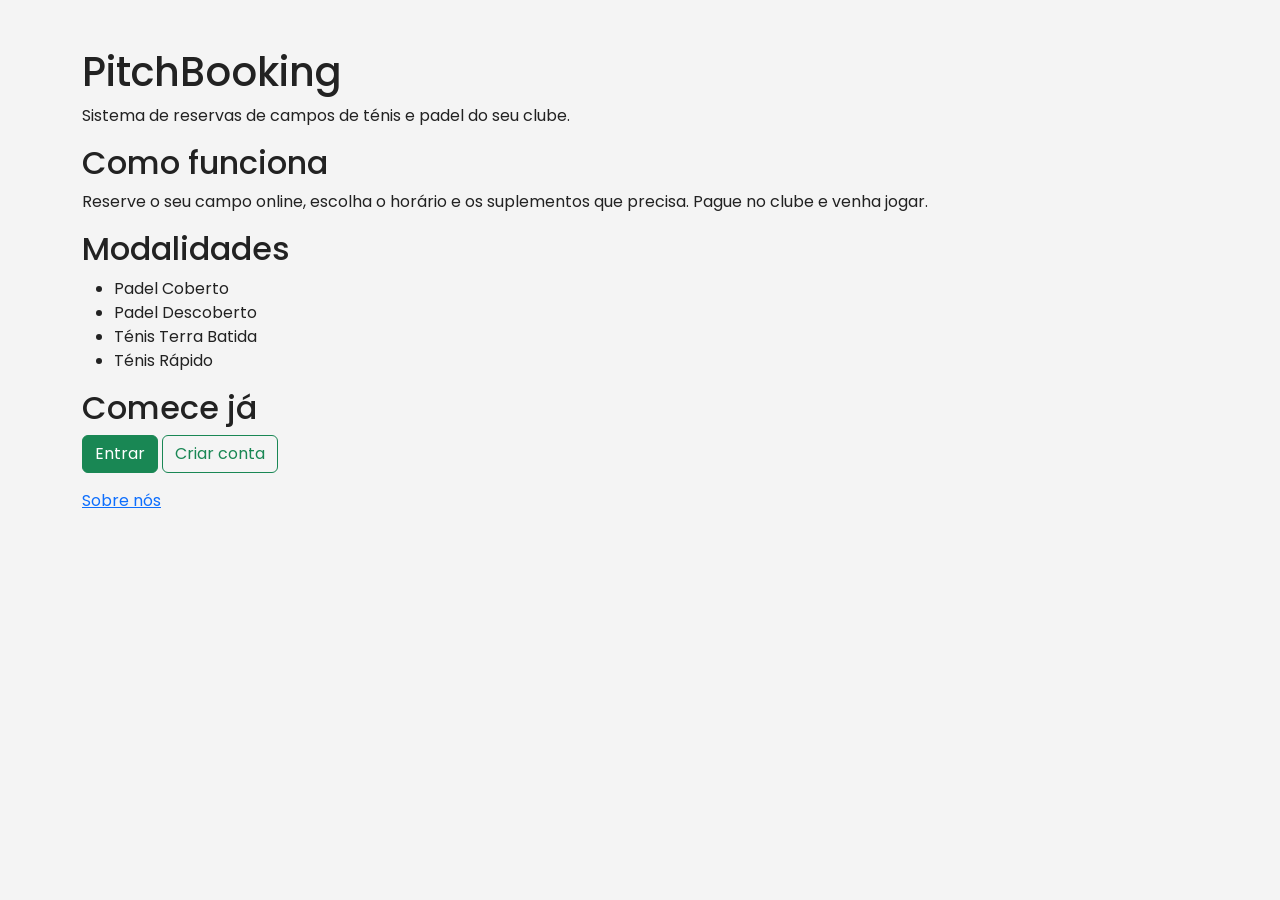
<file: frontend/index.html>
<!DOCTYPE html>
<html lang="pt">

<head>
    <meta charset="utf-8">
    <title>PitchBooking - Reserva de Campos</title>
    <link rel="preconnect" href="https://fonts.googleapis.com">
    <link href="https://fonts.googleapis.com/css2?family=Poppins:wght@400;600;700&display=swap" rel="stylesheet">
    <link href="https://cdn.jsdelivr.net/npm/bootstrap@5.3.3/dist/css/bootstrap.min.css" rel="stylesheet">
    <link rel="stylesheet" href="../css/style.css">
</head>

<body>
    <div class="container my-5">
        <h1>PitchBooking</h1>
        <p>Sistema de reservas de campos de ténis e padel do seu clube.</p>

        <h2>Como funciona</h2>
        <p>Reserve o seu campo online, escolha o horário e os suplementos que precisa. Pague no clube e venha jogar.</p>

        <h2>Modalidades</h2>
        <ul>
            <li>Padel Coberto</li>
            <li>Padel Descoberto</li>
            <li>Ténis Terra Batida</li>
            <li>Ténis Rápido</li>
        </ul>

        <h2>Comece já</h2>
        <p>
            <a href="login.html" class="btn btn-success">Entrar</a>
            <a href="registro.html" class="btn btn-outline-success">Criar conta</a>
        </p>

        <p><a href="sobre.html">Sobre nós</a></p>
    </div>
</body>

</html>
</file>
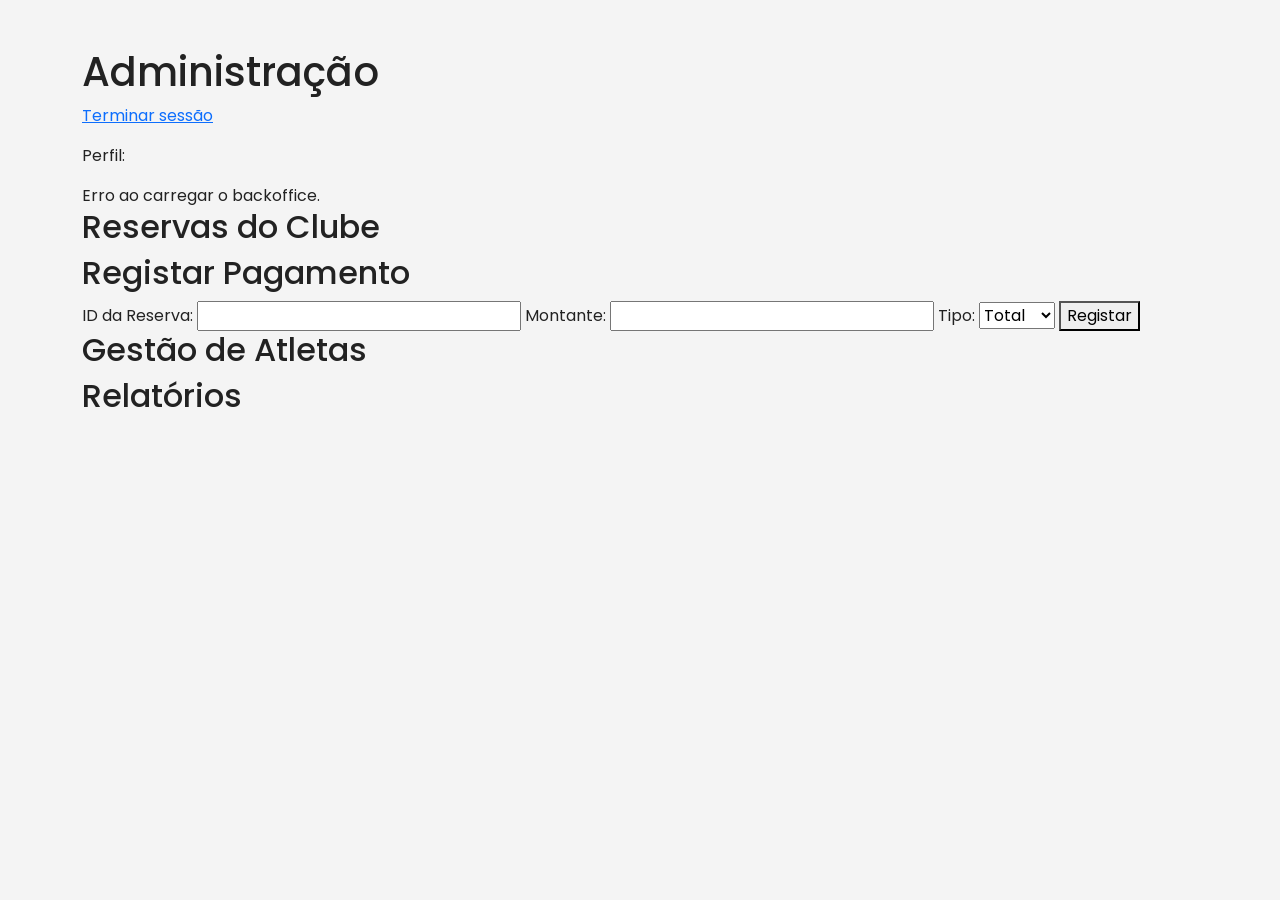
<file: frontend/backoffice.html>
<!DOCTYPE html>
<html lang="pt">

<head>
    <meta charset="utf-8">
    <title>Backoffice - PitchBooking</title>
    <link rel="preconnect" href="https://fonts.googleapis.com">
    <link href="https://fonts.googleapis.com/css2?family=Poppins:wght@400;600;700&display=swap" rel="stylesheet">
    <link href="https://cdn.jsdelivr.net/npm/bootstrap@5.3.3/dist/css/bootstrap.min.css" rel="stylesheet">
    <link rel="stylesheet" href="../css/style.css">
</head>

<body>
    <div class="container my-5">
        <h1>Administração</h1>
        <nav class="mb-3">
            <a href="../backend/logout.php">Terminar sessão</a>
        </nav>
        <p>Perfil: <strong><span id="perfil"></span></strong></p>

        <div id="menu"></div>
        <h2 id="reservas">Reservas do Clube</h2>
        <div id="lista-reservas-bo"></div>
        <h2 id="pagamentos">Registar Pagamento</h2>
        <div>
            <label>ID da Reserva:</label>
            <input type="number" id="pag-reserva">
            <label>Montante:</label>
            <input type="number" id="pag-montante" step="0.01">
            <label>Tipo:</label>
            <select id="pag-tipo">
            <option value="total">Total</option>
            <option value="parcial">Parcial</option>
        </select>
            <button onclick="registarPagamento()">Registar</button>
            <span id="pag-msg"></span>
        </div>

        <h2 id="atletas">Gestão de Atletas</h2>
        <div id="lista-atletas"></div>

        <div id="bloco-campos" style="display:none">
            <h2 id="campos">Gestão de Campos</h2>
            <div id="seccao-campos"></div>
        </div>

        <h2 id="relatorios">Relatórios</h2>
        <div id="seccao-relatorios"></div>

    </div>

    <script>
        fetch('../backend/user.php')
            .then(res => res.json())
            .then(info => {
                const role = info.dados.role;
                document.getElementById('perfil').textContent = role;

                const menu = document.getElementById('menu');

                // Funcionalidades comuns a gestor e rececionista
                let html = `
                    <h2>Operações</h2>
                    <ul>
                        <li><a href="#reservas">Gerir reservas</a></li>
                        <li><a href="#pagamentos">Registar pagamentos</a></li>
                        <li><a href="#atletas">Gerir atletas</a></li>
                        <li><a href="#relatorios">Relatórios</a></li>
                    </ul>`;

                // Só o gestor vê a gestão de campos e preços
                if (role === 'gestor') {
                    html += `
                        <h2>Apenas Gestor</h2>
                        <ul>
                            <li><a href="#campos">Gerir campos e preços</a></li>
                        </ul>`;
                }

                menu.innerHTML = html;

                // Carrega as reservas do clube
                carregarReservas();
                carregarAtletas();
                carregarRelatorios();
                if (role === 'gestor') {
                    document.getElementById('bloco-campos').style.display = 'block';
                    carregarCampos();
                }



            })
            .catch(err => {
                document.getElementById('menu').innerHTML = 'Erro ao carregar o backoffice.';
            });

        function carregarReservas() {
            fetch('../backend/reserva.php?acao=listar')
                .then(res => res.json())
                .then(reservas => {
                    const div = document.getElementById('lista-reservas-bo');
                    if (reservas.length === 0) {
                        div.innerHTML = '<p>Não há reservas.</p>';
                        return;
                    }
                    let html = '<table class="table table-bordered"><tr><th>ID</th><th>Atleta</th><th>Campo</th><th>Data</th><th>Hora</th><th>Total</th><th>Estado</th><th>Check-in</th><th>Ações</th></tr>';
                    reservas.forEach(r => {
                        html += `<tr>
                             <td>${r.id}</td>
                            <td>${r.atleta}</td>
                            <td>${formatarTipo(r.tipo_campo)} (${r.identificador})</td>
                            <td>${r.data_jogo}</td>
                            <td>${r.hora_inicio} - ${r.hora_fim}</td>
                            <td>${r.valor_total}€</td>
                            <td>${r.estado}</td>
                            <td>${r.check_in == 1 ? 'Sim' : 'Não'}</td>
                            <td>
                                <button onclick="cancelarReserva(${r.id})">Cancelar</button>
                                <button onclick="fazerCheckin(${r.id})">Check-in</button>
                            </td>
                        </tr>`;
                    });
                    html += '</table>';
                    div.innerHTML = html;
                });
        }

        function cancelarReserva(id) {
            const dados = new FormData();
            dados.append('acao', 'cancelar');
            dados.append('reserva_id', id);
            fetch('../backend/reserva.php', {
                    method: 'POST',
                    body: dados
                })
                .then(res => res.text())
                .then(() => carregarReservas());
        }

        function fazerCheckin(id) {
            const dados = new FormData();
            dados.append('acao', 'checkin');
            dados.append('reserva_id', id);
            fetch('../backend/reserva.php', {
                    method: 'POST',
                    body: dados
                })
                .then(res => res.text())
                .then(() => carregarReservas());
        }

        function registarPagamento() {
            const dados = new FormData();
            dados.append('reserva_id', document.getElementById('pag-reserva').value);
            dados.append('montante', document.getElementById('pag-montante').value);
            dados.append('tipo', document.getElementById('pag-tipo').value);
            fetch('../backend/pagamento.php', {
                    method: 'POST',
                    body: dados
                })
                .then(res => res.text())
                .then(msg => {
                    document.getElementById('pag-msg').textContent = msg;
                });
        }

        function carregarAtletas() {
            fetch('../backend/user.php?acao=listar_atletas')
                .then(res => res.json())
                .then(atletas => {
                    const div = document.getElementById('lista-atletas');
                    let html = '<table class="table table-bordered"><tr><th>Nome</th><th>Email</th><th>Documento</th><th>Estado</th><th>Docs</th><th>Ações</th></tr>';
                    atletas.forEach(a => {
                        html += `<tr>
                            <td>${a.nome}</td>
                            <td>${a.email}</td>
                            <td>${a.tipo_doc} - ${a.num_doc}</td>
                            <td>${a.estado}</td>
                            <td>${a.docs_verificados == 1 ? 'Sim' : 'Não'}</td>
                            <td>
                                <button onclick="verificarDocs(${a.id})">Verificar docs</button>
                                <button onclick="alterarEstado(${a.id}, '${a.estado == 'ativo' ? 'inativo' : 'ativo'}')">${a.estado == 'ativo' ? 'Inativar' : 'Ativar'}</button>
                            </td>
                        </tr>`;
                    });
                    html += '</table>';
                    div.innerHTML = html;
                });
        }

        function verificarDocs(id) {
            const dados = new FormData();
            dados.append('acao', 'verificar_docs');
            dados.append('atleta_id', id);
            fetch('../backend/user.php', {
                    method: 'POST',
                    body: dados
                })
                .then(res => res.json())
                .then(() => carregarAtletas());
        }

        function alterarEstado(id, novoEstado) {
            const dados = new FormData();
            dados.append('acao', 'alterar_estado');
            dados.append('atleta_id', id);
            dados.append('estado', novoEstado);
            fetch('../backend/user.php', {
                    method: 'POST',
                    body: dados
                })
                .then(res => res.json())
                .then(() => carregarAtletas());
        }

        function carregarCampos() {
            fetch('../backend/campos.php?acao=listar_todos')
                .then(res => res.json())
                .then(campos => {
                    const div = document.getElementById('seccao-campos');
                    let html = '<table class="table table-bordered"><tr><th>ID</th><th>Identificador</th><th>Tipo</th><th>Preço</th><th>Luz</th><th>Material</th><th>Estado</th><th>Ações</th></tr>';
                    campos.forEach(c => {
                        html += `<tr>
                            <td>${c.id}</td>
                            <td>${c.identificador}</td>
                            <td>${formatarTipo(c.tipo_campo)}</td>
                            <td>${c.preco_base}€</td>
                            <td>${c.custo_luz}€</td>
                            <td>${c.custo_material}€</td>
                            <td>${c.estado}</td>
                            <td><button onclick="apagarCampo(${c.id})">Apagar</button></td>
                        </tr>`;
                    });
                    html += '</table>';
                    html += `
                        <h3>Adicionar Campo</h3>
                        <input id="c-id" placeholder="Identificador (ex: PAD-04)">
                        <select id="c-tipo">
                            <option value="padel_coberto">Pádel Coberto</option>
                            <option value="padel_descoberto">Pádel Descoberto</option>
                            <option value="tenis_terra">Ténis Terra</option>
                            <option value="tenis_rapido">Ténis Rápido</option>
                        </select>
                        <input id="c-desc" placeholder="Descrição">
                        <input id="c-preco" type="number" step="0.01" placeholder="Preço base">
                        <input id="c-luz" type="number" step="0.01" placeholder="Custo luz">
                        <input id="c-material" type="number" step="0.01" placeholder="Custo material">
                        <button onclick="criarCampo()">Criar</button>`;
                    div.innerHTML = html;
                });
        }

        function apagarCampo(id) {
            const dados = new FormData();
            dados.append('acao', 'apagar');
            dados.append('id', id);
            fetch('../backend/campos.php', {
                    method: 'POST',
                    body: dados
                })
                .then(res => res.json())
                .then(() => carregarCampos());
        }

        function criarCampo() {
            const dados = new FormData();
            dados.append('acao', 'criar');
            dados.append('identificador', document.getElementById('c-id').value);
            dados.append('tipo_campo', document.getElementById('c-tipo').value);
            dados.append('descricao', document.getElementById('c-desc').value);
            dados.append('preco_base', document.getElementById('c-preco').value);
            dados.append('custo_luz', document.getElementById('c-luz').value);
            dados.append('custo_material', document.getElementById('c-material').value);
            fetch('../backend/campos.php', {
                    method: 'POST',
                    body: dados
                })
                .then(res => res.json())
                .then(() => carregarCampos());
        }

        function carregarRelatorios() {
            fetch('../backend/reserva.php?acao=relatorios')
                .then(res => res.json())
                .then(rel => {
                    const div = document.getElementById('seccao-relatorios');
                    let html = '';

                    // Taxa de ocupação
                    const ocupacao = rel.total_campos > 0 ?
                        Math.round((rel.reservas_ativas / rel.total_campos) * 100) :
                        0;
                    html += `<h3>Taxa de Ocupação</h3>
                        <p>${rel.reservas_ativas} reservas ativas em ${rel.total_campos} campos (${ocupacao}%)</p>`;

                    // Estado das reservas
                    html += '<h3>Estado das Reservas</h3><ul>';
                    rel.por_estado.forEach(e => {
                        html += `<li>${e.estado}: ${e.total}</li>`;
                    });
                    html += '</ul>';

                    // Receita por modalidade
                    html += '<h3>Receita por Modalidade</h3><ul>';
                    if (rel.por_modalidade.length === 0) {
                        html += '<li>Sem pagamentos registados.</li>';
                    } else {
                        rel.por_modalidade.forEach(m => {
                            html += `<li>${formatarTipo(m.tipo_campo)}: ${m.total}€</li>`;
                        });
                    }
                    html += '</ul>';

                    div.innerHTML = html;
                });
        }

        function formatarTipo(t) {
            return t.replace('_', ' ').replace(/\b\w/g, l => l.toUpperCase());
        }
    </script>
</body>

</html>
</file>
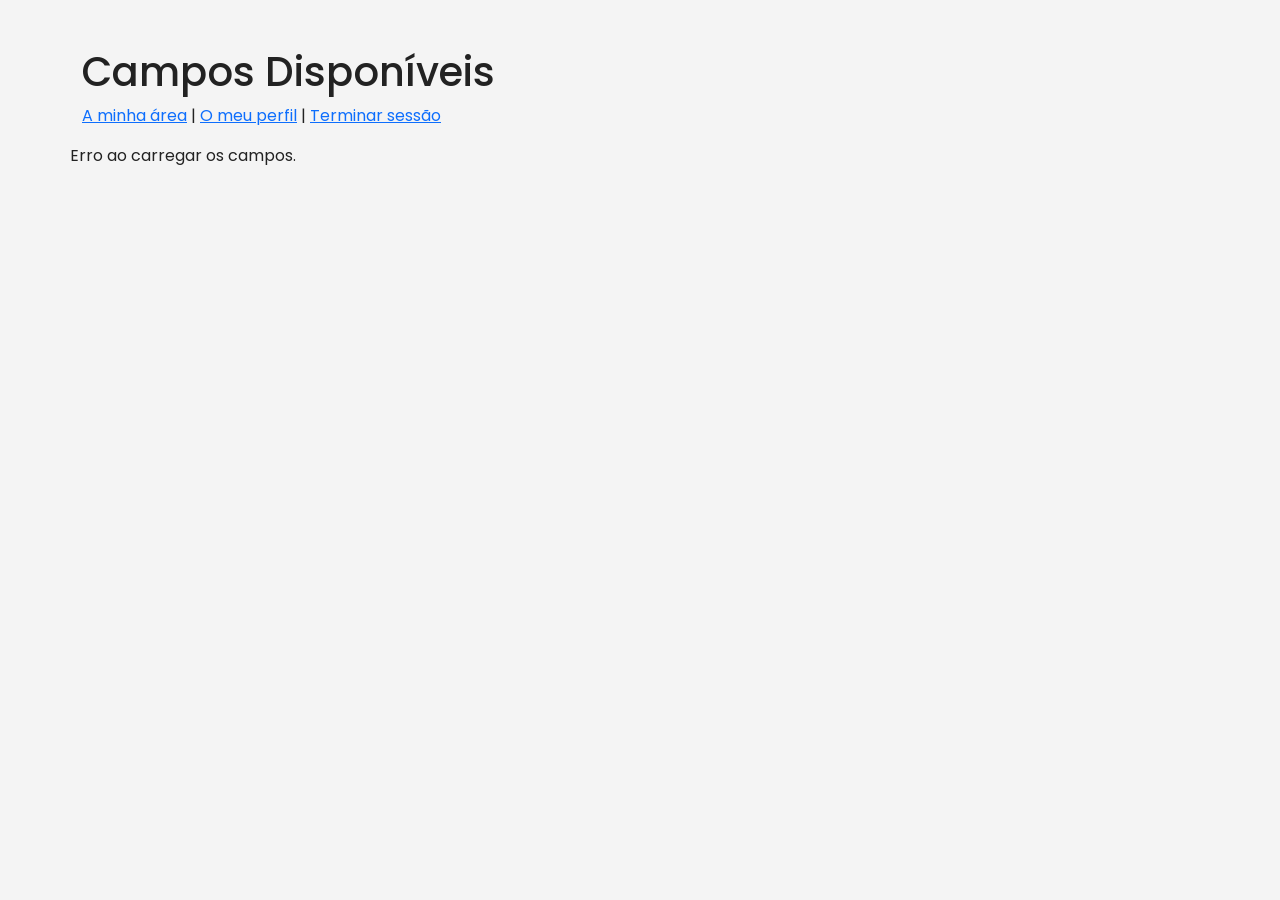
<file: frontend/campos.html>
<!DOCTYPE html>
<html lang="pt">

<head>
    <meta charset="utf-8">
    <title>Reservar Campo - PitchBooking</title>
    <link rel="preconnect" href="https://fonts.googleapis.com">
    <link href="https://fonts.googleapis.com/css2?family=Poppins:wght@400;600;700&display=swap" rel="stylesheet">
    <link href="https://cdn.jsdelivr.net/npm/bootstrap@5.3.3/dist/css/bootstrap.min.css" rel="stylesheet">
    <link rel="stylesheet" href="../css/style.css">
</head>

<body>
    <div class="container my-5">
        <h1>Campos Disponíveis</h1>
        <nav class="mb-3">
            <a href="userdashboard.html">A minha área</a> |
            <a href="perfil.html">O meu perfil</a> |
            <a href="../backend/logout.php">Terminar sessão</a>
        </nav>

        <div id="lista-campos" class="row ">

        </div>


        <script>
            fetch('../backend/campos.php')
                .then(res => res.json())
                .then(campos => {
                    const div = document.getElementById('lista-campos');
                    campos.forEach(campo => {
                        div.innerHTML += `
                        <div class="col-md-6 mb-3">
                            <div class="card p-3">
                               <h3>${formatarTipo(campo.tipo_campo)}</h3>
                            <p>Preço base: ${campo.preco}€</p>
                            <p>Luz: ${campo.luz}€ | Material: ${campo.material}€</p>
                            <a href="reserva.html?tipo=${campo.tipo_campo}" class="btn btn-success">Reservar</a>
                        </div>
                          </div>`;
                    });
                })
                .catch(err => {
                    document.getElementById('lista-campos').innerHTML = 'Erro ao carregar os campos.';
                });

            function formatarTipo(t) {
                return t.replace(/_/g, ' ').replace(/\b\w/g, l => l.toUpperCase());
            }
        </script>
    </div>
</body>

</html>
</file>
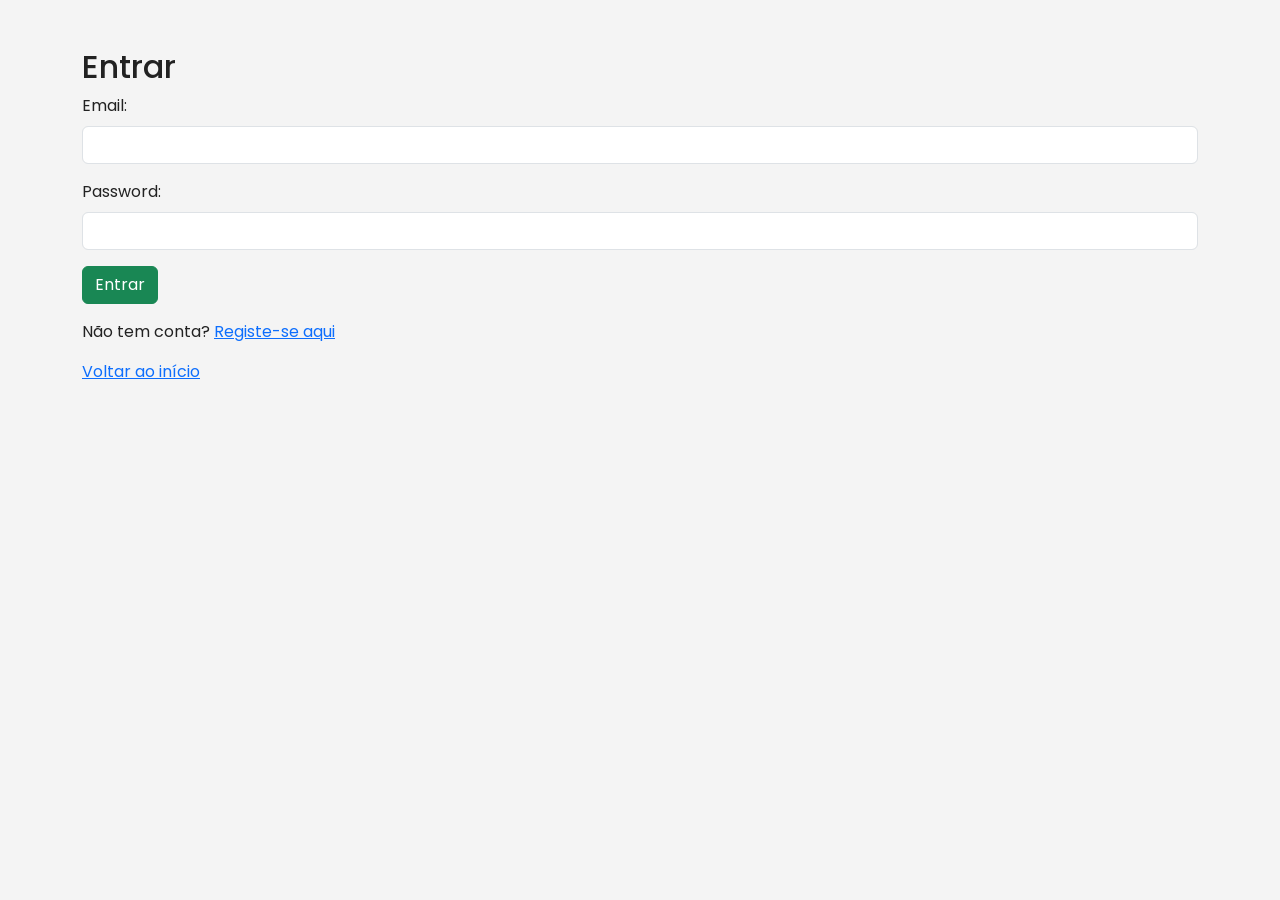
<file: frontend/login.html>
<!DOCTYPE html>
<html lang="pt">

<head>
    <meta charset="utf-8">
    <title>Login - PitchBooking</title>
    <link rel="preconnect" href="https://fonts.googleapis.com">
    <link href="https://fonts.googleapis.com/css2?family=Poppins:wght@400;600;700&display=swap" rel="stylesheet">
    <link href="https://cdn.jsdelivr.net/npm/bootstrap@5.3.3/dist/css/bootstrap.min.css" rel="stylesheet">
    <link rel="stylesheet" href="../css/style.css">
</head>

<body>
    <div class="container my-5">
        <h2>Entrar</h2>

        <form action="../backend/login.php" method="post">
            <div class="mb-3">
                <label class="form-label">Email:</label>
                <input type="email" name="email" class="form-control" required>
            </div>

            <div class="mb-3">
                <label class="form-label">Password:</label>
                <input type="password" name="password" class="form-control" required>
            </div>

            <button type="submit" class="btn btn-success">Entrar</button>

        </form>
        <p class="mt-3">Não tem conta? <a href="registro.html">Registe-se aqui</a></p>
        <p><a href="index.html">Voltar ao início</a></p>

    </div>
</body>

</html>
</file>
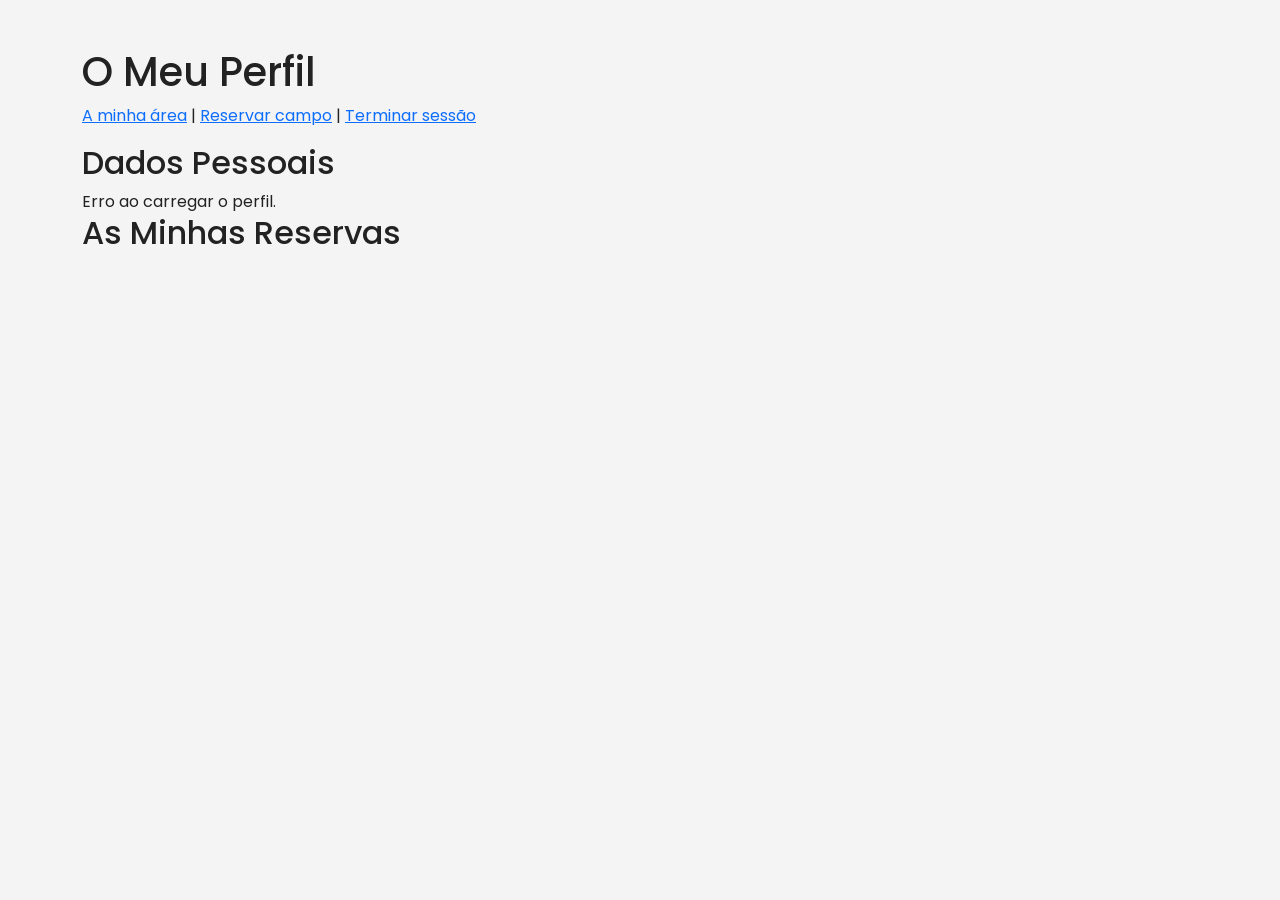
<file: frontend/perfil.html>
<!DOCTYPE html>
<html lang="pt">

<head>
    <meta charset="utf-8">
    <title>O Meu Perfil - PitchBooking</title>
    <link rel="preconnect" href="https://fonts.googleapis.com">
    <link href="https://fonts.googleapis.com/css2?family=Poppins:wght@400;600;700&display=swap" rel="stylesheet">
    <link href="https://cdn.jsdelivr.net/npm/bootstrap@5.3.3/dist/css/bootstrap.min.css" rel="stylesheet">
    <link rel="stylesheet" href="../css/style.css">
</head>

<body>

    <div class="container my-5">

        <h1>O Meu Perfil</h1>
        <nav class="mb-3">
            <a href="userdashboard.html">A minha área</a> |
            <a href="campos.html">Reservar campo</a> |
            <a href="../backend/logout.php">Terminar sessão</a>
        </nav>

        <h2>Dados Pessoais</h2>
        <div id="dados-pessoais"></div>

        <h2>As Minhas Reservas</h2>
        <div id="lista-reservas"></div>

        <script>
            fetch('../backend/user.php')
                .then(res => res.json())
                .then(info => {
                    // Mostra os dados pessoais
                    const d = info.dados;
                    document.getElementById('dados-pessoais').innerHTML = `
                    <p>Nome: ${d.nome}</p>
                    <p>Email: ${d.email}</p>
                    <p>Documento: ${d.tipo_doc} - ${d.num_doc}</p>
                    <p>NIF: ${d.nif ?? 'Não fornecido'}</p>
                    <p>Documentos verificados: ${d.docs_verificados == 1 ? 'Sim' : 'Não'}</p>`;

                    // Mostra as reservas
                    const div = document.getElementById('lista-reservas');
                    if (info.reservas.length === 0) {
                        div.innerHTML = '<p>Ainda não tem reservas.</p>';
                    } else {
                        info.reservas.forEach(r => {
                            div.innerHTML += `
                            <div>
                                <strong>${formatarTipo(r.tipo_campo)}</strong> (${r.identificador})<br>
                                ${r.data_jogo} | ${r.hora_inicio} - ${r.hora_fim}<br>
                                Total: ${r.valor_total}€ | Estado: ${r.estado} |
                                Check-in: ${r.check_in == 1 ? 'Sim' : 'Não'}
                            </div>
                            <hr>`;
                        });
                    }
                })
                .catch(err => {
                    document.getElementById('dados-pessoais').innerHTML = 'Erro ao carregar o perfil.';
                });

            function formatarTipo(t) {
                return t.replace(/_/g, ' ').replace(/\b\w/g, l => l.toUpperCase());
            }
        </script>
    </div>
</body>

</html>
</file>
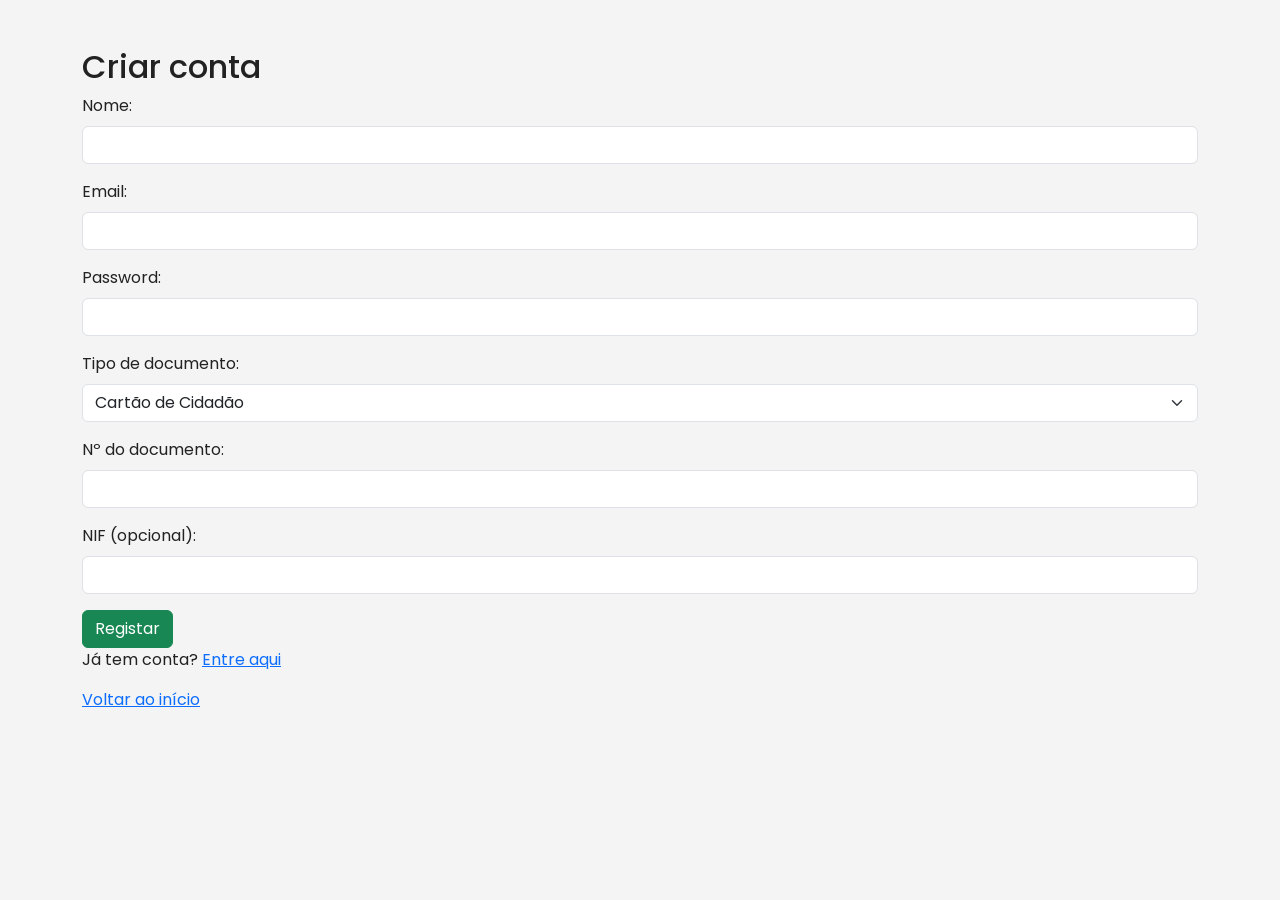
<file: frontend/registro.html>
<!DOCTYPE html>
<html lang="pt">

<head>
    <meta charset="utf-8">
    <title>Registro - PitchBooking</title>
    <link rel="preconnect" href="https://fonts.googleapis.com">
    <link href="https://fonts.googleapis.com/css2?family=Poppins:wght@400;600;700&display=swap" rel="stylesheet">
    <link href="https://cdn.jsdelivr.net/npm/bootstrap@5.3.3/dist/css/bootstrap.min.css" rel="stylesheet">
    <link rel="stylesheet" href="../css/style.css">
</head>

<body>
    <div class="container my-5">
        <h2>Criar conta</h2>

        <form action="../backend/registro.php" method="post">
            <div class="mb-3">
                <label class="form-label">Nome:</label>
                <input type="text" name="nome" class="form-control" required>
            </div>

            <div class="mb-3">
                <label class="form-label">Email:</label>
                <input type="email" name="email" class="form-control" required>
            </div>

            <div class="mb-3">
                <label class="form-label">Password:</label>
                <input type="password" name="password" class="form-control" required>
            </div>

            <div class="mb-3">
                <label class="form-label">Tipo de documento:</label>
                <select name="tipo_doc" class="form-select">
            <option value="cc">Cartão de Cidadão</option>
            <option value="passaporte">Passaporte</option>
            <option value="outro">Outro</option>
        </select>
            </div>

            <div class="mb-3">
                <label class="form-label">Nº do documento:</label>
                <input type="text" name="num_doc" class="form-control" required>
            </div>

            <div class="mb-3">
                <label class="form-label">NIF (opcional):</label>
                <input type="text" name="nif" class="form-control">
            </div>

            <button type="submit" class="btn btn-success">Registar</button>

        </form>
        <p>Já tem conta? <a href="login.html">Entre aqui</a></p>
        <p><a href="index.html">Voltar ao início</a></p>
    </div>
</body>

</html>
</file>
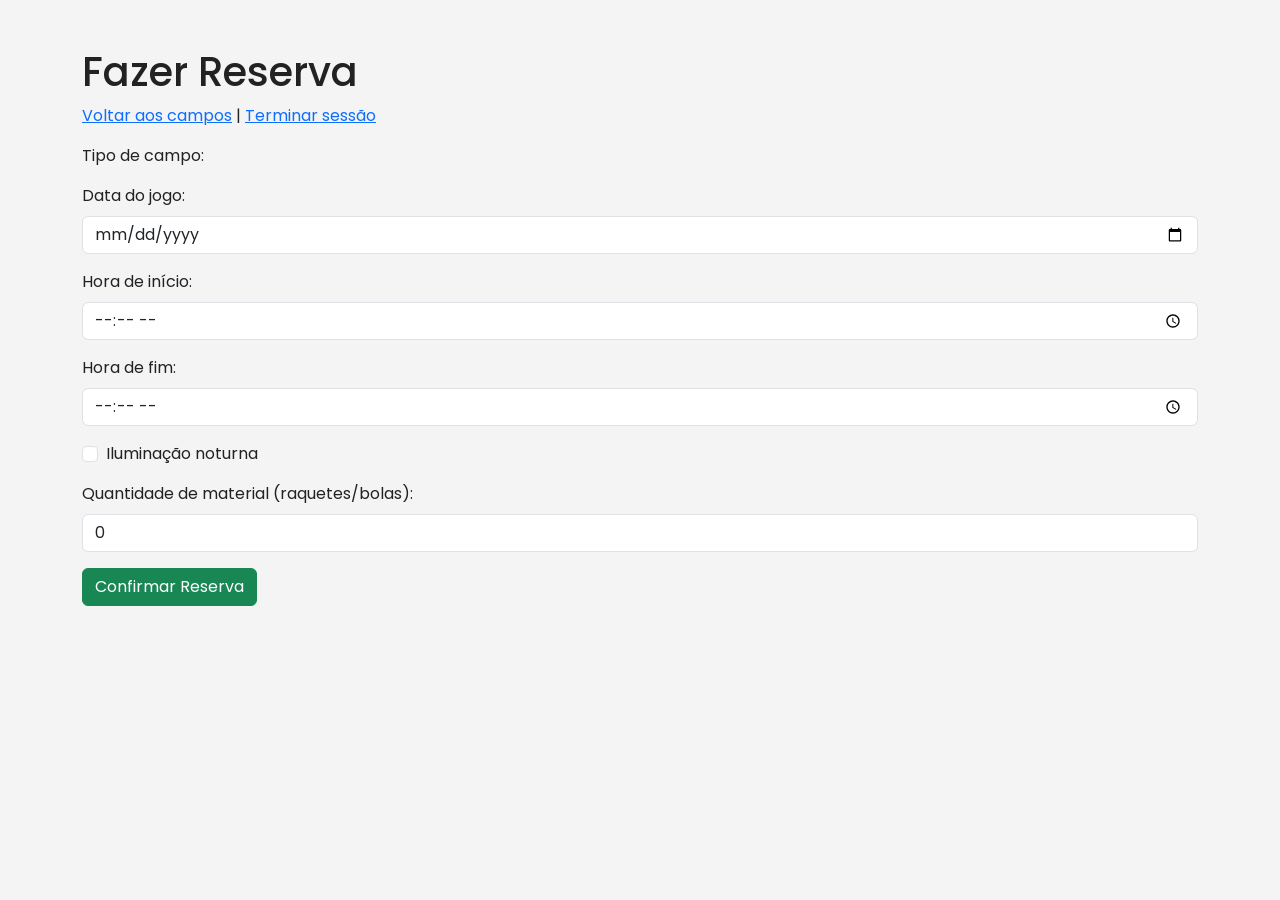
<file: frontend/reserva.html>
<!DOCTYPE html>
<html lang="pt">

<head>
    <meta charset="utf-8">
    <title>Fazer Reserva - PitchBooking</title>
    <link rel="preconnect" href="https://fonts.googleapis.com">
    <link href="https://fonts.googleapis.com/css2?family=Poppins:wght@400;600;700&display=swap" rel="stylesheet">
    <link href="https://cdn.jsdelivr.net/npm/bootstrap@5.3.3/dist/css/bootstrap.min.css" rel="stylesheet">
    <link rel="stylesheet" href="../css/style.css">
</head>

<body>
    <div class="container my-5">
        <h1>Fazer Reserva</h1>
        <nav class="mb-3">
            <a href="campos.html">Voltar aos campos</a> |
            <a href="../backend/logout.php">Terminar sessão</a>
        </nav>

        <p>Tipo de campo: <strong><span id="tipo-campo"></span></strong></p>

        <form action="../backend/reserva.php" method="post">
            <input type="hidden" name="tipo_campo" id="input-tipo">

            <div class="mb-3">
                <label class="form-label">Data do jogo:</label>
                <input type="date" name="data_jogo" class="form-control" required>
            </div>

            <div class="mb-3">
                <label class="form-label">Hora de início:</label>
                <input type="time" name="hora_inicio" class="form-control" required>
            </div>

            <div class="mb-3">
                <label class="form-label">Hora de fim:</label>
                <input type="time" name="hora_fim" class="form-control" required>
            </div>

            <div class="mb-3 form-check">
                <input type="checkbox" name="usa_luz" class="form-check-input" id="luz">
                <label class="form-check-label" for="luz">Iluminação noturna</label>
            </div>

            <div class="mb-3">
                <label class="form-label">Quantidade de material (raquetes/bolas):</label>
                <input type="number" name="qtd_material" value="0" min="0" class="form-control">
            </div>

            <button type="submit" class="btn btn-success">Confirmar Reserva</button>
        </form>

        <script>
            // Lê o parâmetro "tipo" do URL 
            const params = new URLSearchParams(window.location.search);
            const tipo = params.get('tipo');

            // Mostra o tipo ao utilizador e mete-o no campo escondido do formulário
            document.getElementById('tipo-campo').textContent = formatarTipo(tipo);
            document.getElementById('input-tipo').value = tipo;

            function formatarTipo(t) {
                return t.replace(/_/g, ' ').replace(/\b\w/g, l => l.toUpperCase());
            }
        </script>
    </div>
</body>

</html>
</file>
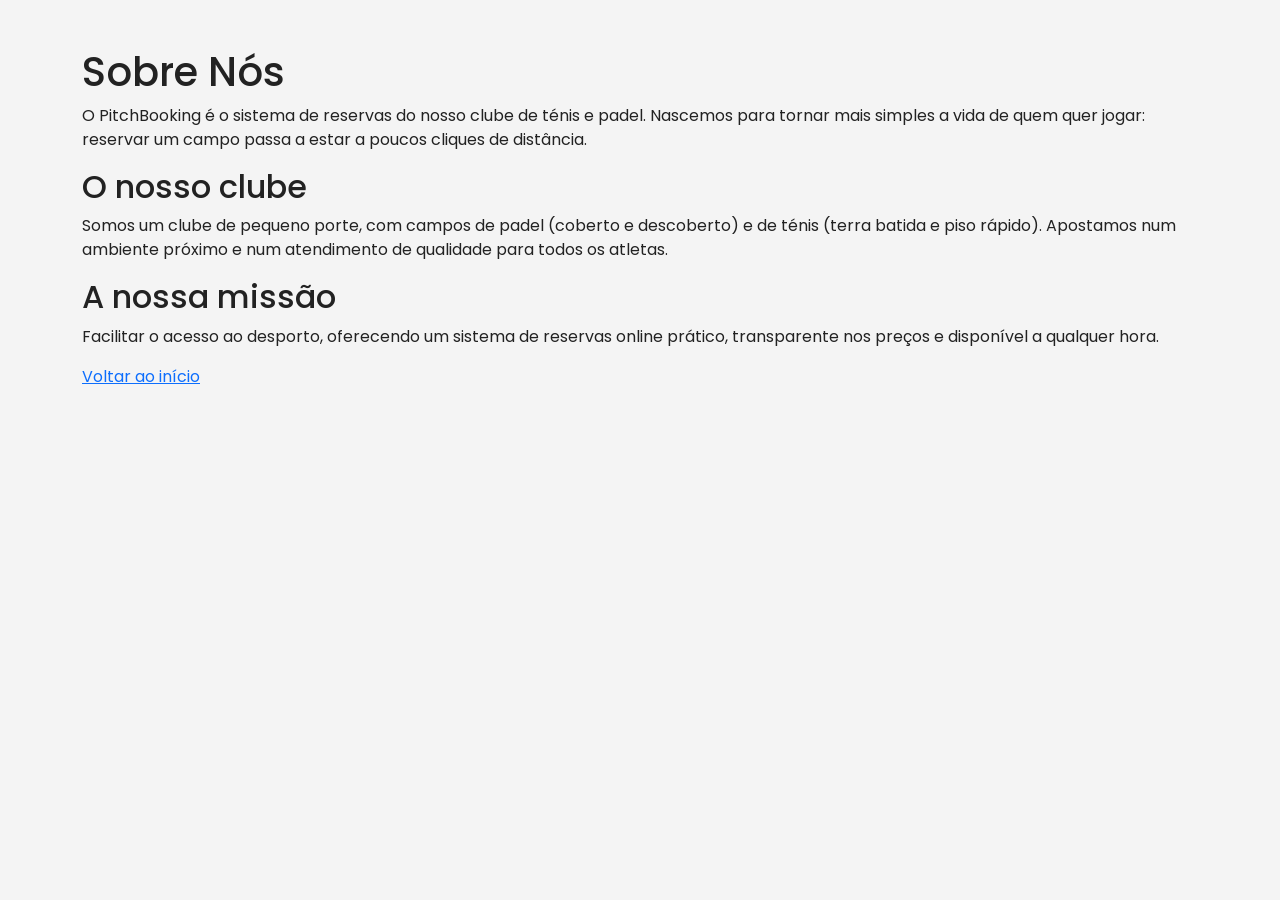
<file: frontend/sobre.html>
<!DOCTYPE html>
<html lang="pt">

<head>
    <meta charset="utf-8">
    <title>Sobre Nós - PitchBooking</title>
    <link rel="preconnect" href="https://fonts.googleapis.com">
    <link href="https://fonts.googleapis.com/css2?family=Poppins:wght@400;600;700&display=swap" rel="stylesheet">
    <link href="https://cdn.jsdelivr.net/npm/bootstrap@5.3.3/dist/css/bootstrap.min.css" rel="stylesheet">
    <link rel="stylesheet" href="../css/style.css">
</head>

<body>
    <div class="container my-5">

        <h1>Sobre Nós</h1>

        <p>O PitchBooking é o sistema de reservas do nosso clube de ténis e padel. Nascemos para tornar mais simples a vida de quem quer jogar: reservar um campo passa a estar a poucos cliques de distância.</p>

        <h2>O nosso clube</h2>
        <p>Somos um clube de pequeno porte, com campos de padel (coberto e descoberto) e de ténis (terra batida e piso rápido). Apostamos num ambiente próximo e num atendimento de qualidade para todos os atletas.</p>

        <h2>A nossa missão</h2>
        <p>Facilitar o acesso ao desporto, oferecendo um sistema de reservas online prático, transparente nos preços e disponível a qualquer hora.</p>
        <p><a href="index.html">Voltar ao início</a></p>
    </div>

</body>

</html>
</file>
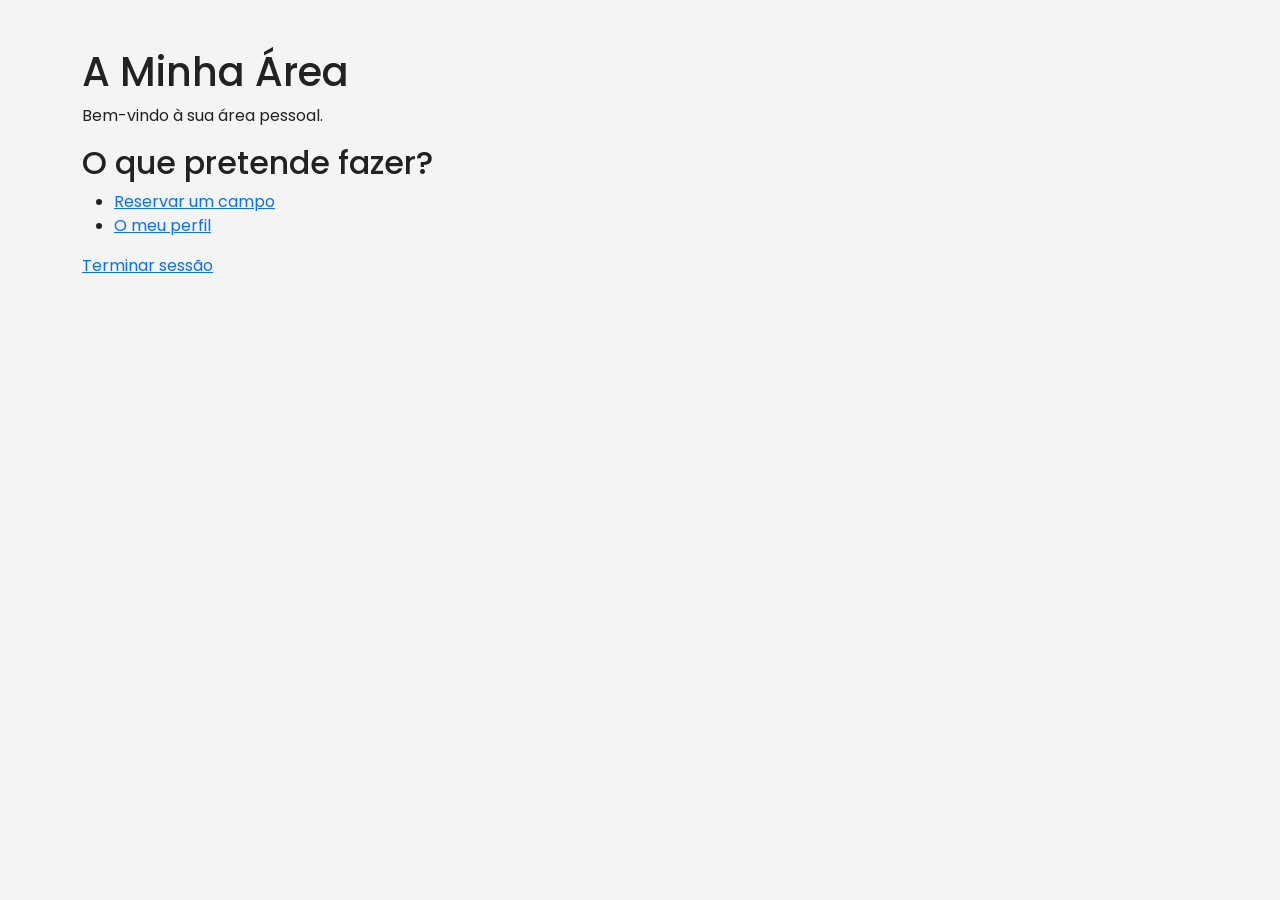
<file: frontend/userdashboard.html>
<!DOCTYPE html>
<html lang="pt">

<head>
    <meta charset="utf-8">
    <title>A Minha Área - PitchBooking</title>
    <link rel="preconnect" href="https://fonts.googleapis.com">
    <link href="https://fonts.googleapis.com/css2?family=Poppins:wght@400;600;700&display=swap" rel="stylesheet">
    <link href="https://cdn.jsdelivr.net/npm/bootstrap@5.3.3/dist/css/bootstrap.min.css" rel="stylesheet">
    <link rel="stylesheet" href="../css/style.css">
</head>

<body>
    <div class="container my-5">
        <h1>A Minha Área</h1>
        <p>Bem-vindo à sua área pessoal.</p>


        <h2>O que pretende fazer?</h2>
        <ul>
            <li><a href="campos.html">Reservar um campo</a></li>
            <li><a href="perfil.html">O meu perfil</a></li>
        </ul>

        <p><a href="../backend/logout.php">Terminar sessão</a></p>
    </div>
</body>
</file>
<file: css/style.css>
/* Base da página */

body {
    font-family: 'Poppins', sans-serif;
    color: #222;
    background-color: #f4f4f4;
    margin: 0;
    padding: 0;
    line-height: 1.5;
}
</file>
